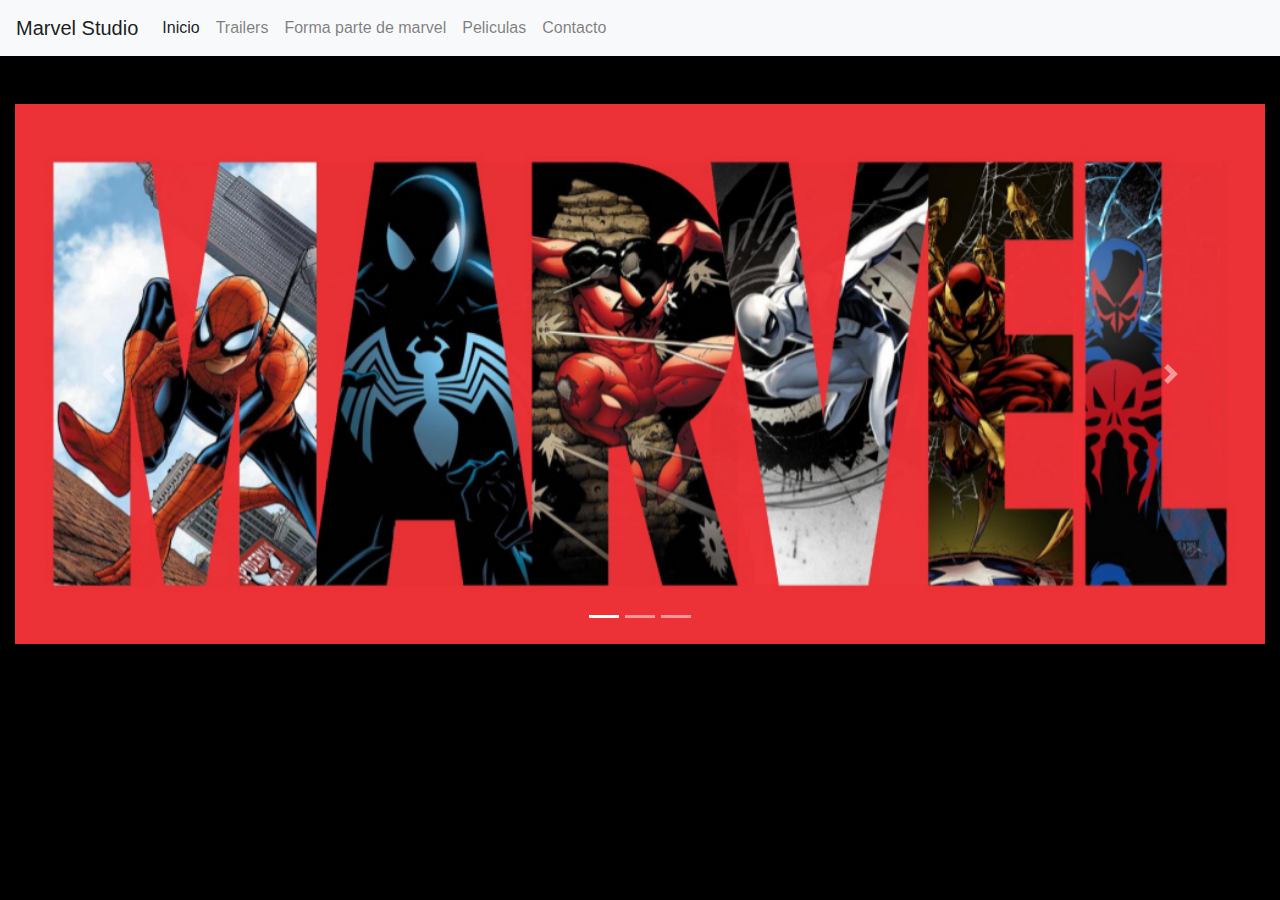
<file: index.html>
<!DOCTYPE html>
<html lang="en">

<head>
    <meta charset="UTF-8">
    <meta http-equiv="X-UA-Compatible" content="IE=edge">
    <meta name="viewport" content="width=, initial-scale=1.0">
    <!-- Bootstrap CSS -->

    <link rel="stylesheet" href="assets/css/bootstrap.min.css">


    <!-- titulo de la pagina-->
    <title>Marvel Studio</title>
    <!-- icono en titulo de la pagina-->
    <link rel="icon" href="./img/icons8-vengadores-40.png">

    <!-- link css-->
    <link rel="stylesheet" href="CSS/styles.css">





</head>

<body>


    <!--- menu de navegacion-->
    <nav class="navbar navbar-expand-lg navbar-light bg-light">
        <a class="navbar-brand" href="#">Marvel Studio</a>
        <button class="navbar-toggler" type="button" data-toggle="collapse" data-target="#navbarNavAltMarkup"
            aria-controls="navbarNavAltMarkup" aria-expanded="false" aria-label="Toggle navigation">
            <span class="navbar-toggler-icon"></span>
        </button>
        <div class="collapse navbar-collapse" id="navbarNavAltMarkup">
            <div class="navbar-nav">
                <a class="nav-item nav-link active" href="index.html">Inicio</a>
                <a class="nav-item nav-link" href="pages/trailers.html">Trailers</a>
                <a class="nav-item nav-link" href="pages/formaParteDeMarvel.html">Forma parte de marvel</a>
                <a class="nav-item nav-link " href="pages/peliculas.html">
                    Peliculas</a>
                <a class="nav-item nav-link " href="pages/contacto.html">
                    Contacto</a>
            </div>
        </div>
    </nav>

    <!-- contenido principal-->

    <div class="container-fluid">
        <div class="row mt-5">
            <div class="col-sm">
                <div id="carouselExampleIndicators" class="carousel slide" data-ride="carousel">
                    <ol class="carousel-indicators">
                        <li data-target="#carouselExampleIndicators" data-slide-to="0" class="active"></li>
                        <li data-target="#carouselExampleIndicators" data-slide-to="1"></li>
                        <li data-target="#carouselExampleIndicators" data-slide-to="2"></li>
                    </ol>
                    <div class="carousel-inner img-container d-flex align-items-center">
                        <div class="carousel-item active">
                            <img src="img/item-1.jpeg" class="w-100" alt="...">
                        </div>
                        <div class="carousel-item ">
                            <img src="img/item-2.jpeg" class="w-100" alt="...">
                        </div>
                        <div class="carousel-item ">
                            <img src="img/item-3.jpeg" class="w-100" alt="...">
                        </div>
                    </div>
                    <a class="carousel-control-prev" href="#carouselExampleIndicators" role="button" data-slide="prev">
                        <span class="carousel-control-prev-icon" aria-hidden="true"></span>
                        <span class="sr-only">Previous</span>
                    </a>
                    <a class="carousel-control-next" href="#carouselExampleIndicators" role="button" data-slide="next">
                        <span class="carousel-control-next-icon" aria-hidden="true"></span>
                        <span class="sr-only">Next</span>
                    </a>
                </div>

            </div>
        </div>

        <footer>



        </footer>
        <!-- linck jscript-->
        <script src="https://code.jquery.com/jquery-3.5.1.slim.min.js"
            integrity="sha384-DfXdz2htPH0lsSSs5nCTpuj/zy4C+OGpamoFVy38MVBnE+IbbVYUew+OrCXaRkfj"
            crossorigin="anonymous"></script>
        <!--  <script src="https://cdn.jsdelivr.net/npm/bootstrap@4.6.0/dist/js/bootstrap.bundle.min.js" integrity="sha384-Piv4xVNRyMGpqkS2by6br4gNJ7DXjqk09RmUpJ8jgGtD7zP9yug3goQfGII0yAns" crossorigin="anonymous"></script> -->
        <script src="assets/js/bootstrap.bundle.min.js"></script>
</body>

</html>
</file>
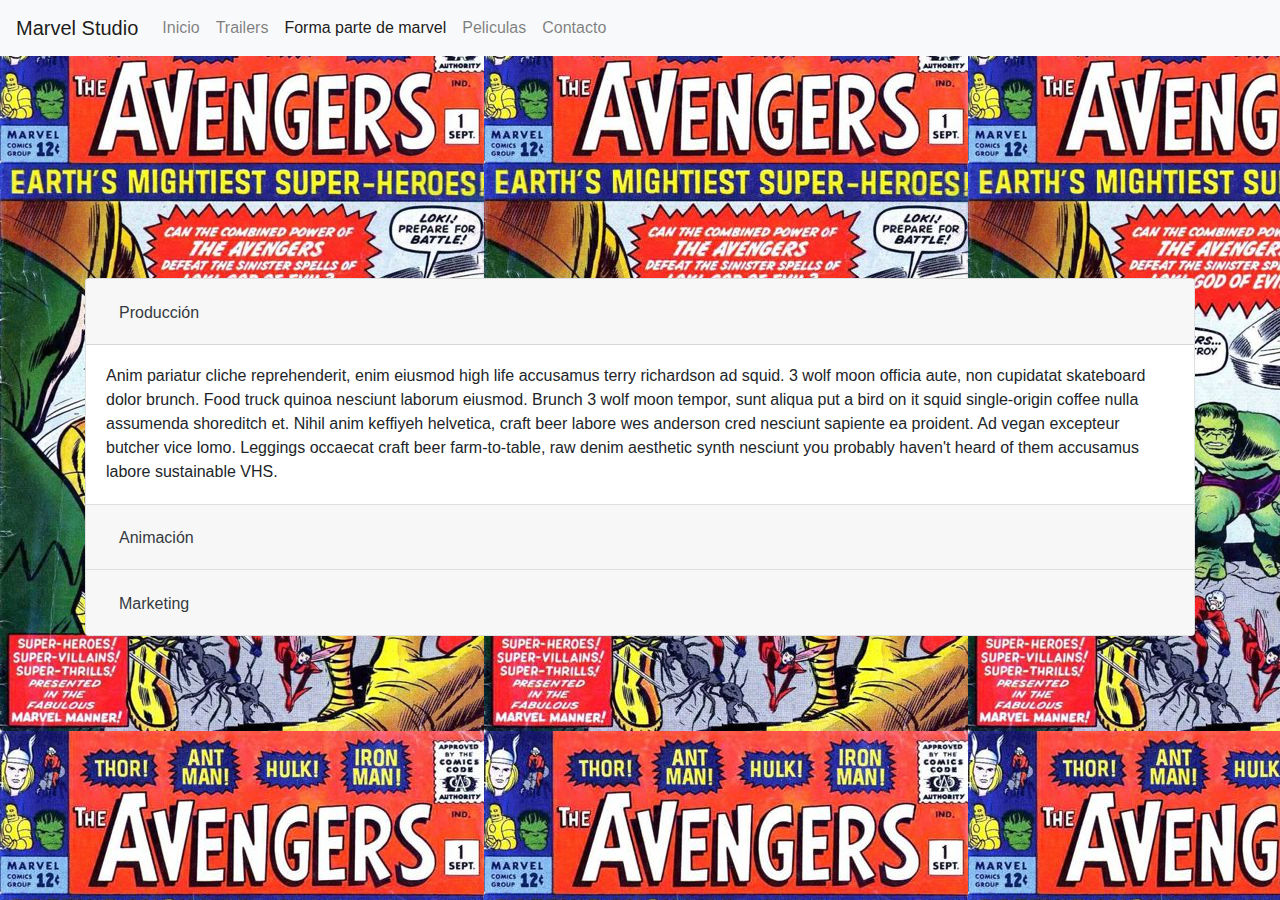
<file: pages/formaParteDeMarvel.html>
<!DOCTYPE html>
<html lang="en">

<head>
    <meta charset="UTF-8">
    <meta http-equiv="X-UA-Compatible" content="IE=edge">
    <meta name="viewport" content="width=, initial-scale=1.0">


    <link rel="stylesheet" href="../assets/css/bootstrap.min.css">

    <!-- titulo de la pagina-->
    <title>Marvel Studio</title>
    <!-- icono en titulo de la pagina-->
    <link rel="icon" href="../img/icons8-vengadores-40.png">


    <!-- link css-->
    <link rel="stylesheet" href="../CSS/styles.css">


</head>

<body class="marvel">
    <nav class="navbar navbar-expand-lg navbar-light bg-light">
        <a class="navbar-brand" href="#">Marvel Studio</a>
        <button class="navbar-toggler" type="button" data-toggle="collapse" data-target="#navbarNavAltMarkup"
            aria-controls="navbarNavAltMarkup" aria-expanded="false" aria-label="Toggle navigation">
            <span class="navbar-toggler-icon"></span>
        </button>
        <div class="collapse navbar-collapse" id="navbarNavAltMarkup">
            <div class="navbar-nav">
                <a class="nav-item nav-link" href="../index.html">Inicio</a>
                <a class="nav-item nav-link" href="trailers.html">Trailers</a>
                <a class="nav-item nav-link active" href="formaParteDeMarvel.html">Forma parte de marvel</a>
                <a class="nav-item nav-link " href="peliculas.html">
                    Peliculas</a>
                <a class="nav-item nav-link " href="contacto.html">
                    Contacto</a>
            </div>
        </div>
    </nav>

    <div class="container">
        <div class="row mt-20">
            <div class="col-12">
                <div class="accordion" id="accordionExample">
                    <div class="card ">
                        <div class="card-header" id="headingOne">
                            <h2 class="mb-0">
                                <button class="btn btn-link text-dark" type="button" data-toggle="collapse"
                                    data-target="#collapseOne" aria-expanded="true" aria-controls="collapseOne">
                                    Producción
                                </button>
                            </h2>
                        </div>

                        <div id="collapseOne" class="collapse show" aria-labelledby="headingOne"
                            data-parent="#accordionExample">
                            <div class="card-body">
                                Anim pariatur cliche reprehenderit, enim eiusmod high life accusamus terry richardson ad
                                squid. 3 wolf moon officia aute, non cupidatat skateboard dolor brunch. Food truck
                                quinoa nesciunt laborum eiusmod. Brunch 3 wolf moon tempor, sunt aliqua put a bird on it
                                squid single-origin coffee nulla assumenda shoreditch et. Nihil anim keffiyeh helvetica,
                                craft beer labore wes anderson cred nesciunt sapiente ea proident. Ad vegan excepteur
                                butcher vice lomo. Leggings occaecat craft beer farm-to-table, raw denim aesthetic synth
                                nesciunt you probably haven't heard of them accusamus labore sustainable VHS.
                            </div>
                        </div>
                    </div>
                    <div class="card">
                        <div class="card-header " id="headingTwo">
                            <h2 class="mb-0">
                                <button class="btn btn-link collapsed text-dark" type="button" data-toggle="collapse"
                                    data-target="#collapseTwo" aria-expanded="false" aria-controls="collapseTwo">
                                    Animación
                                </button>
                            </h2>
                        </div>
                        <div id="collapseTwo" class="collapse" aria-labelledby="headingTwo"
                            data-parent="#accordionExample">
                            <div class="card-body">
                                Anim pariatur cliche reprehenderit, enim eiusmod high life accusamus terry richardson ad
                                squid. 3 wolf moon officia aute, non cupidatat skateboard dolor brunch. Food truck
                                quinoa nesciunt laborum eiusmod. Brunch 3 wolf moon tempor, sunt aliqua put a bird on it
                                squid single-origin coffee nulla assumenda shoreditch et. Nihil anim keffiyeh helvetica,
                                craft beer labore wes anderson cred nesciunt sapiente ea proident. Ad vegan excepteur
                                butcher vice lomo. Leggings occaecat craft beer farm-to-table, raw denim aesthetic synth
                                nesciunt you probably haven't heard of them accusamus labore sustainable VHS.
                            </div>
                        </div>
                    </div>
                    <div class="card ">
                        <div class="card-header " id="headingThree">
                            <h2 class="mb-0">
                                <button class="btn btn-link collapsed text-dark" type="button" data-toggle="collapse"
                                    data-target="#collapseThree" aria-expanded="false" aria-controls="collapseThree">
                                    Marketing
                                </button>
                            </h2>
                        </div>
                        <div id="collapseThree" class="collapse" aria-labelledby="headingThree"
                            data-parent="#accordionExample">
                            <div class="card-body">
                                Anim pariatur cliche reprehenderit, enim eiusmod high life accusamus terry richardson ad
                                squid. 3 wolf moon officia aute, non cupidatat skateboard dolor brunch. Food truck
                                quinoa nesciunt laborum eiusmod. Brunch 3 wolf moon tempor, sunt aliqua put a bird on it
                                squid single-origin coffee nulla assumenda shoreditch et. Nihil anim keffiyeh helvetica,
                                craft beer labore wes anderson cred nesciunt sapiente ea proident. Ad vegan excepteur
                                butcher vice lomo. Leggings occaecat craft beer farm-to-table, raw denim aesthetic synth
                                nesciunt you probably haven't heard of them accusamus labore sustainable VHS.
                            </div>
                        </div>
                    </div>
                </div>
            </div>
        </div>
        <!-- linck jscript-->
    </div>
    <script src="https://code.jquery.com/jquery-3.5.1.slim.min.js"
        integrity="sha384-DfXdz2htPH0lsSSs5nCTpuj/zy4C+OGpamoFVy38MVBnE+IbbVYUew+OrCXaRkfj"
        crossorigin="anonymous"></script>
    <!--  <script src="https://cdn.jsdelivr.net/npm/bootstrap@4.6.0/dist/js/bootstrap.bundle.min.js" integrity="sha384-Piv4xVNRyMGpqkS2by6br4gNJ7DXjqk09RmUpJ8jgGtD7zP9yug3goQfGII0yAns" crossorigin="anonymous"></script> -->
    <script src="../assets/js/bootstrap.bundle.min.js"></script>
</body>

</html>
</file>
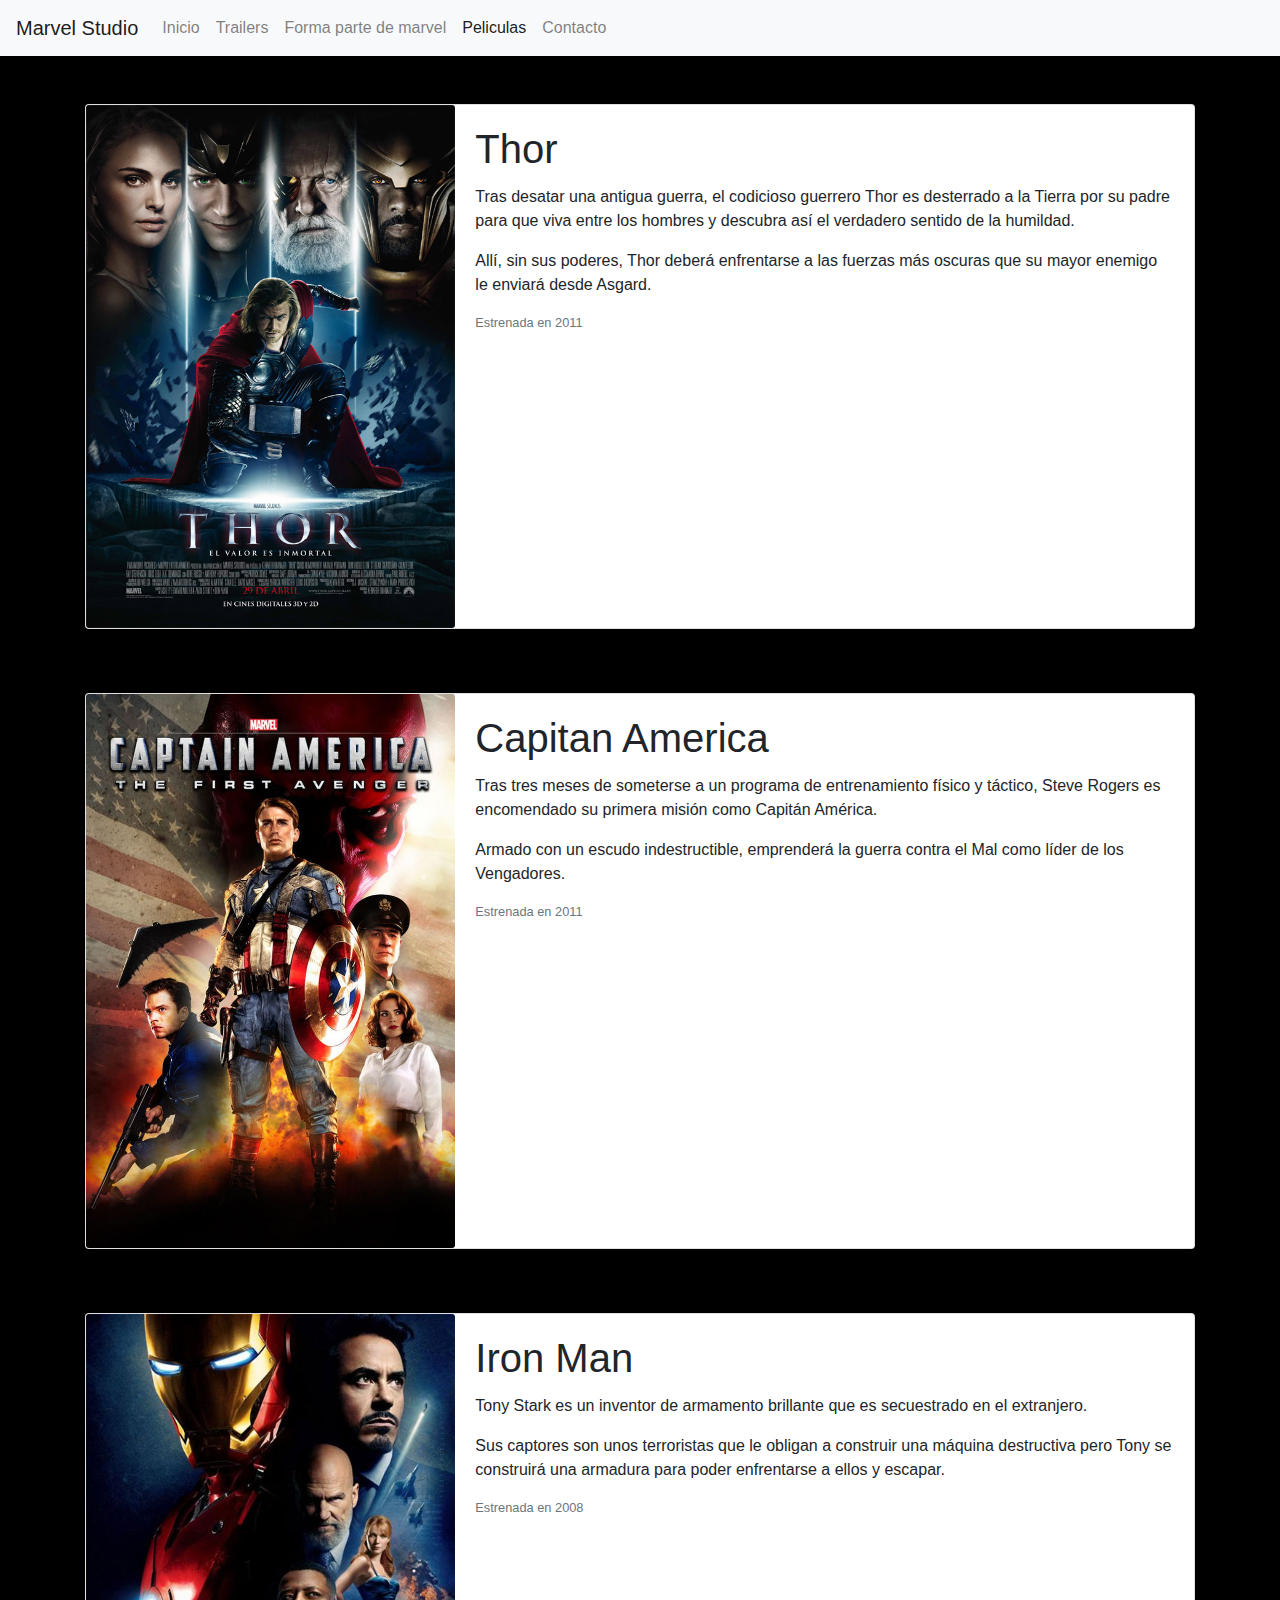
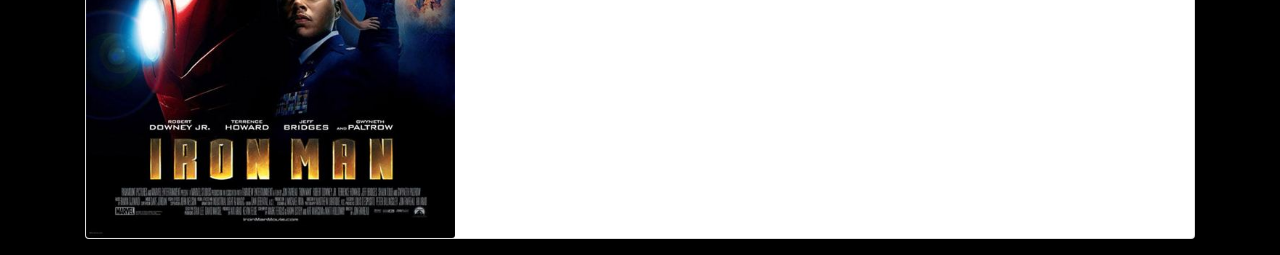
<file: pages/peliculas.html>
<head>
    <meta charset="UTF-8">
    <meta http-equiv="X-UA-Compatible" content="IE=edge">
    <meta name="viewport" content="width=, initial-scale=1.0">


    <link rel="stylesheet" href="../assets/css/bootstrap.min.css">

    <!-- titulo de la pagina-->
    <title>Marvel Studio</title>
    <!-- icono en titulo de la pagina-->
    <link rel="icon" href="../img/icons8-vengadores-40.png">


    <!-- link css-->
    <link rel="stylesheet" href="../CSS/styles.css">


</head>

<body>
    <nav class="navbar navbar-expand-lg navbar-light bg-light">
        <a class="navbar-brand" href="#">Marvel Studio</a>
        <button class="navbar-toggler" type="button" data-toggle="collapse" data-target="#navbarNavAltMarkup"
            aria-controls="navbarNavAltMarkup" aria-expanded="false" aria-label="Toggle navigation">
            <span class="navbar-toggler-icon"></span>
        </button>
        <div class="collapse navbar-collapse" id="navbarNavAltMarkup">
            <div class="navbar-nav">
                <a class="nav-item nav-link" href="../index.html">Inicio</a>
                <a class="nav-item nav-link" href="trailers.html">Trailers</a>
                <a class="nav-item nav-link" href="formaParteDeMarvel.html">Forma parte de marvel</a>
                <a class="nav-item nav-link  active" href="peliculas.html">
                    Peliculas</a>
                <a class="nav-item nav-link " href="contacto.html">
                    Contacto</a>
            </div>
        </div>
    </nav>

    <div class="container mt-5">

        <div class="row mt-5">
            <div class="col-12">
                <div class="card mb-3">
                    <div class="row no-gutters">
                        <div class="col-md-4">
                            <img src="../img/thor-pelicula.jpeg" class="card-img">
                        </div>
                        <div class="col-md-8">
                            <div class="card-body">
                                <h1 class="card-title">Thor</h1>
                                <p class="card-text">Tras desatar una antigua guerra, el codicioso guerrero Thor es
                                    desterrado a la Tierra por su padre
                                    para que viva entre los hombres y descubra así el verdadero sentido de la humildad.
                                </p>
                                <p> Allí, sin sus poderes, Thor deberá enfrentarse a las fuerzas más oscuras que su
                                    mayor enemigo le enviará desde Asgard.</p>
                                <p class="card-text"><small class="text-muted">Estrenada en 2011</small></p>
                            </div>
                        </div>
                    </div>
                </div>
            </div>
        </div>
        <div class="row mt-5">
            <div class="col-12">
                <div class="card mb-3">
                    <div class="row no-gutters">
                        <div class="col-md-4">
                            <img src="../img/capitan-pelicula.jpeg" class="card-img">
                        </div>
                        <div class="col-md-8">
                            <div class="card-body">
                                <h1 class="card-title">Capitan America</h1>
                                <p class="card-text">Tras tres meses de someterse a un programa de entrenamiento físico
                                    y táctico, Steve Rogers es encomendado su primera misión como Capitán América.</p>
                                <p> Armado con un escudo indestructible, emprenderá la guerra contra el Mal como líder
                                    de los Vengadores.</p>
                                <p class="card-text"><small class="text-muted">Estrenada en 2011</small></p>
                            </div>
                        </div>
                    </div>
                </div>
            </div>
        </div>
        <div class="row mt-5">
            <div class="col-12">
                <div class="card mb-3">
                    <div class="row no-gutters">
                        <div class="col-md-4">
                            <img src="../img/ironman-pelicula.jpg" class="card-img">
                        </div>
                        <div class="col-md-8">
                            <div class="card-body">
                                <h1 class="card-title">Iron Man</h1>
                                <p class="card-text">Tony Stark es un inventor de armamento brillante que es secuestrado
                                    en el extranjero. </p>
                                <p> Sus captores son unos terroristas que le obligan a construir una máquina destructiva
                                    pero Tony se construirá una armadura para poder enfrentarse a ellos y escapar.</p>
                                <p class="card-text"><small class="text-muted">Estrenada en 2008</small></p>
                            </div>
                        </div>
                    </div>
                </div>
            </div>
        </div>
        <!-- linck jscript-->
    </div>
    <script src="https://code.jquery.com/jquery-3.5.1.slim.min.js"
        integrity="sha384-DfXdz2htPH0lsSSs5nCTpuj/zy4C+OGpamoFVy38MVBnE+IbbVYUew+OrCXaRkfj"
        crossorigin="anonymous"></script>
    <!--  <script src="https://cdn.jsdelivr.net/npm/bootstrap@4.6.0/dist/js/bootstrap.bundle.min.js" integrity="sha384-Piv4xVNRyMGpqkS2by6br4gNJ7DXjqk09RmUpJ8jgGtD7zP9yug3goQfGII0yAns" crossorigin="anonymous"></script> -->
    <script src="../assets/js/bootstrap.bundle.min.js"></script>
</body>

</html>
</file>
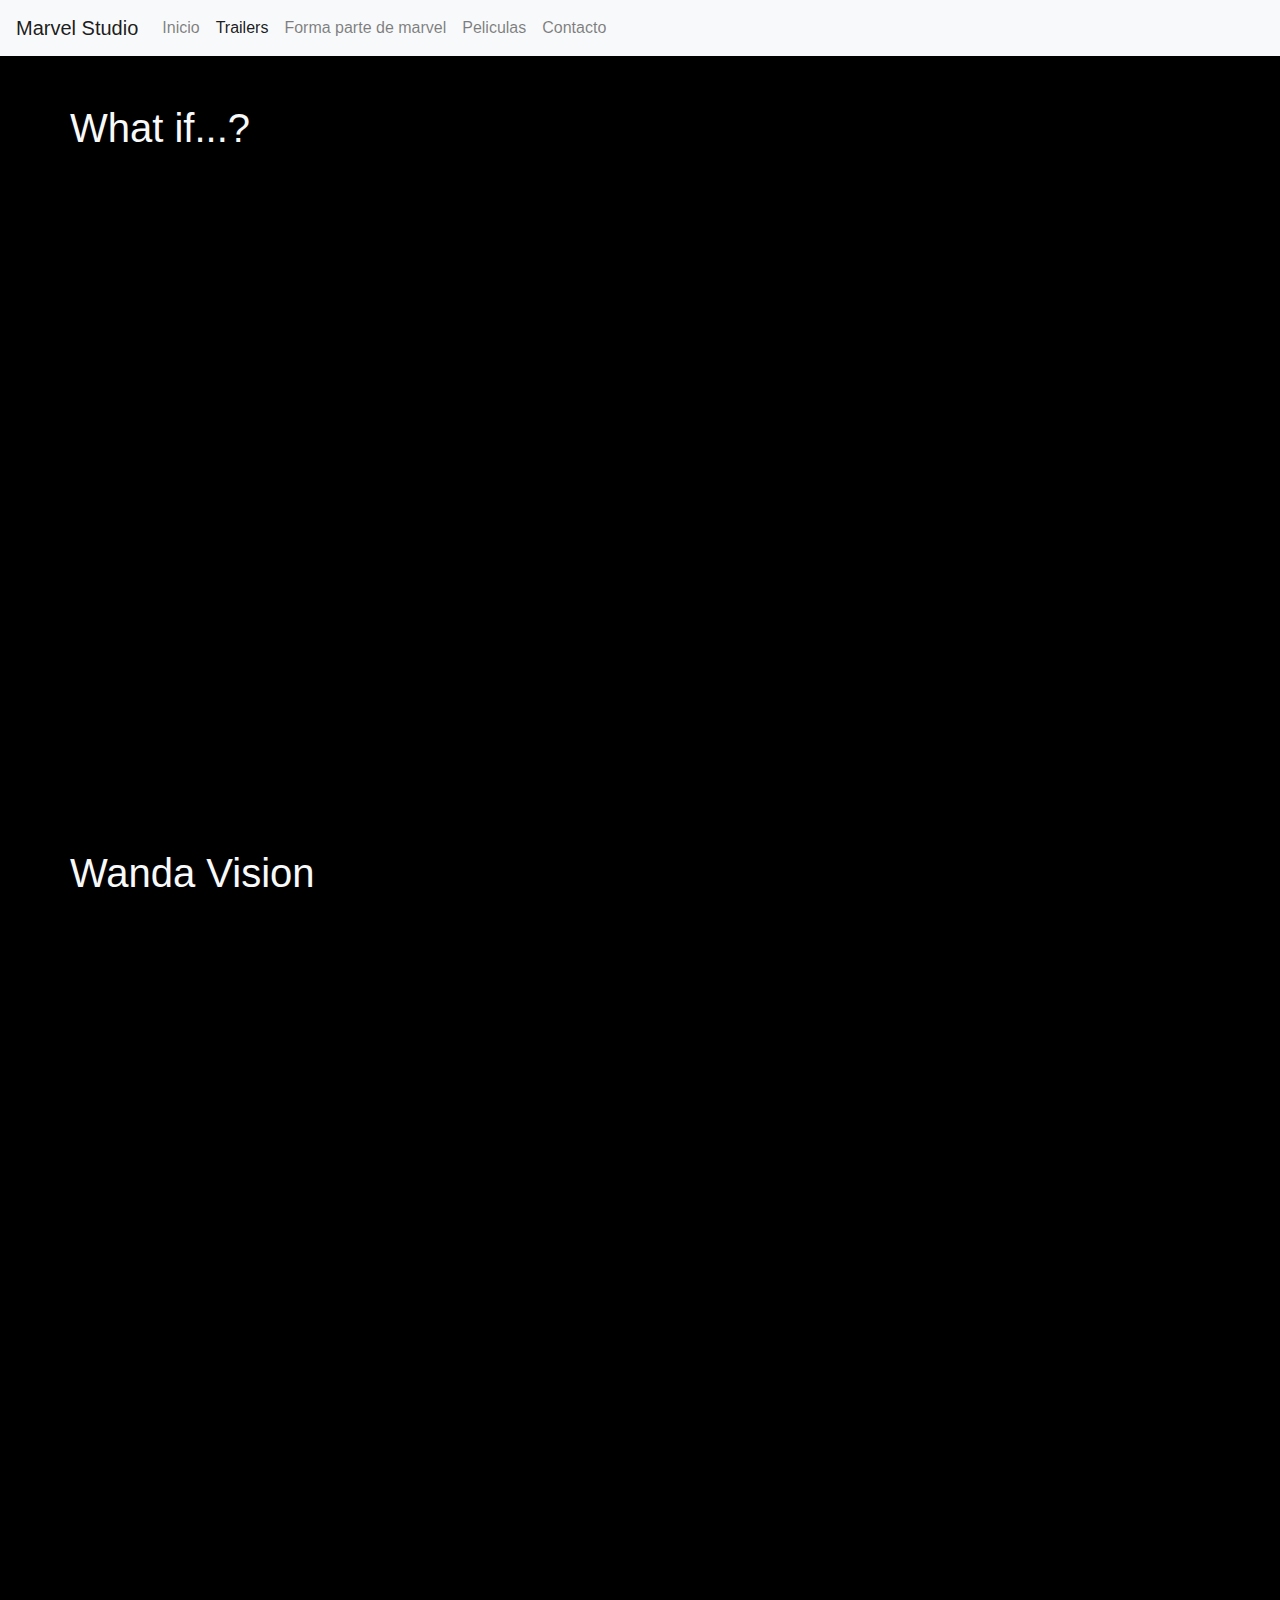
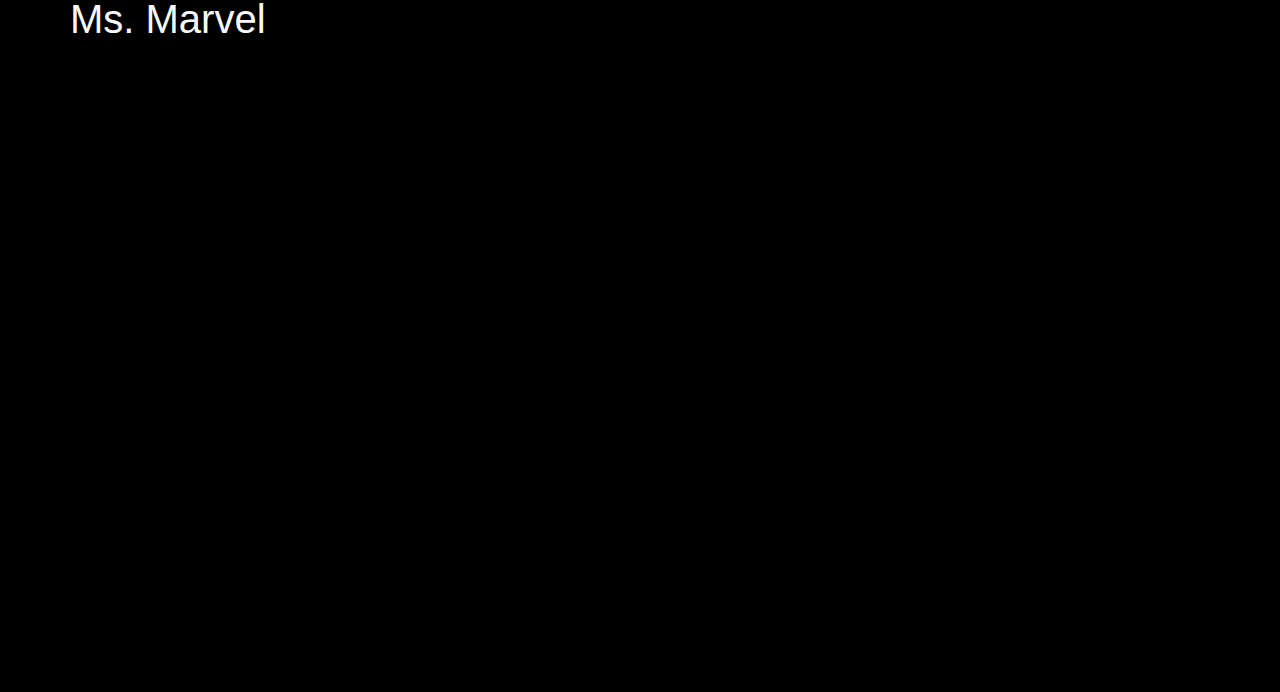
<file: pages/trailers.html>
<head>
    <meta charset="UTF-8">
    <meta http-equiv="X-UA-Compatible" content="IE=edge">
    <meta name="viewport" content="width=, initial-scale=1.0">


    <link rel="stylesheet" href="../assets/css/bootstrap.min.css">

    <!-- titulo de la pagina-->
    <title>Marvel Studio</title>
    <!-- icono en titulo de la pagina-->
    <link rel="icon" href="../img/icons8-vengadores-40.png">


    <!-- link css-->
    <link rel="stylesheet" href="../CSS/styles.css">


</head>

<body>
    <nav class="navbar navbar-expand-lg navbar-light bg-light">
        <a class="navbar-brand" href="#">Marvel Studio</a>
        <button class="navbar-toggler" type="button" data-toggle="collapse" data-target="#navbarNavAltMarkup"
            aria-controls="navbarNavAltMarkup" aria-expanded="false" aria-label="Toggle navigation">
            <span class="navbar-toggler-icon"></span>
        </button>
        <div class="collapse navbar-collapse" id="navbarNavAltMarkup">
            <div class="navbar-nav">
                <a class="nav-item nav-link" href="../index.html">Inicio</a>
                <a class="nav-item nav-link active" href="trailers.html">Trailers</a>
                <a class="nav-item nav-link" href="formaParteDeMarvel.html">Forma parte de marvel</a>
                <a class="nav-item nav-link " href="peliculas.html">
                    Peliculas</a>
                <a class="nav-item nav-link " href="contacto.html">
                    Contacto</a>
            </div>
        </div>
    </nav>
    <div class="container text-light">
        <div class="row mt-5">
            <h1>What if...?</h1>
            <div class="embed-responsive embed-responsive-16by9">
                <iframe class="embed-responsive-item" src="https://www.youtube.com/embed/DexqOGh_tzQ"
                    allowfullscreen></iframe>
            </div>
        </div>
        <div class="row mt-5">
            <h1>Wanda Vision</h1>
            <div class="embed-responsive embed-responsive-16by9">
                <iframe class="embed-responsive-item" src="https://www.youtube.com/embed/UuhqbcMNrME"
                    allowfullscreen></iframe>
            </div>
        </div>
        <div class="row mt-5">
            <h1>Ms. Marvel</h1>
            <div class="embed-responsive embed-responsive-16by9">
                <iframe class="embed-responsive-item" src="https://www.youtube.com/embed/hJUVWZNwkFk"
                    allowfullscreen></iframe>
            </div>
        </div>
    </div>
    <!-- linck jscript-->

    <script src="https://code.jquery.com/jquery-3.5.1.slim.min.js"
        integrity="sha384-DfXdz2htPH0lsSSs5nCTpuj/zy4C+OGpamoFVy38MVBnE+IbbVYUew+OrCXaRkfj"
        crossorigin="anonymous"></script>
    <!--  <script src="https://cdn.jsdelivr.net/npm/bootstrap@4.6.0/dist/js/bootstrap.bundle.min.js" integrity="sha384-Piv4xVNRyMGpqkS2by6br4gNJ7DXjqk09RmUpJ8jgGtD7zP9yug3goQfGII0yAns" crossorigin="anonymous"></script> -->
    <script src="../assets/js/bootstrap.bundle.min.js"></script>
</body>

</html>
</file>
<file: CSS/styles.css>
* {
    margin: 0;
    padding: 0;
    box-sizing: border-box;
}

.img-container {
    height: 60vh;
}

.pelicula-poster{
    height: 100%;
}

.image-pelicula-container{
    max-height: 40vh;
}

.mt-20{
    margin-top: 20%;
}

.marvel{
    background-image: url(../img/comicjpg.jpg);
}

.banner-img{
    width: 100%;
    height: 300px;
    background-repeat: no-repeat;
    background-size: cover;
    background-position: center;
    background-image: url(../img/marvel-banner.jpeg); 
}




/*body*/
body {

    background-color: black;
}


.main-container{
    margin-top: 100px;

}
</file>
